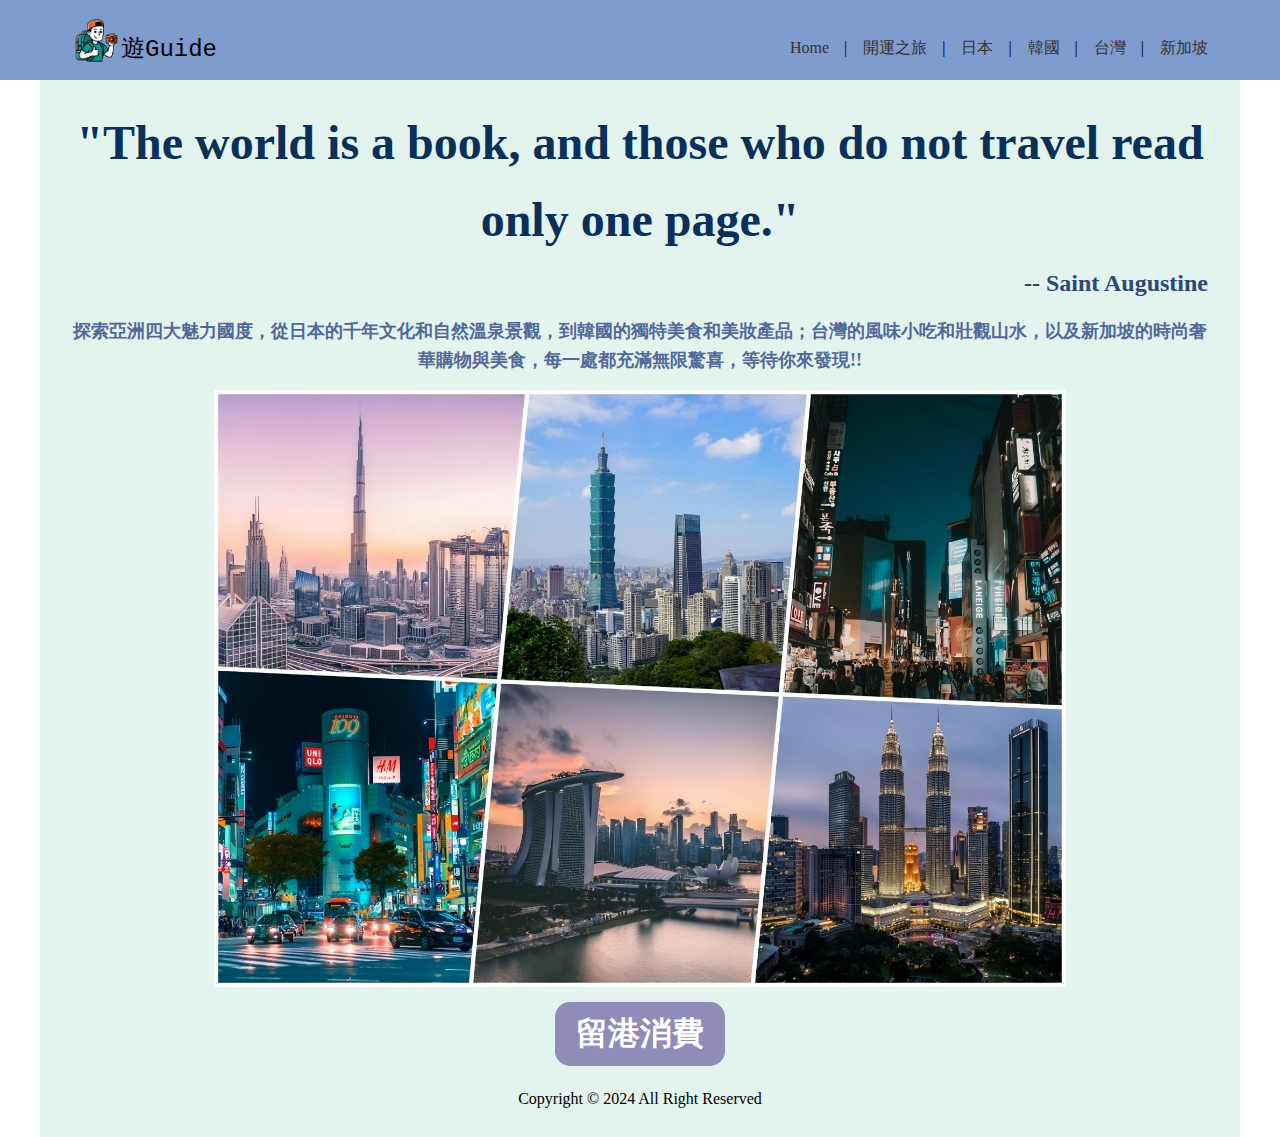
<file: index.html>
<!DOCTYPE html>
<html lang="en">
<head>
    <meta charset="UTF-8">
    <meta name="viewport" content="width=device-width, initial-scale=1.0">
    <link rel="stylesheet" href="homepage.css" class="css">
    <link rel="stylesheet" href="https://cdnjs.cloudflare.com/ajax/libs/font-awesome/6.6.0/css/all.min.css" integrity="sha512-Kc323vGBEqzTmouAECnVceyQqyqdsSiqLQISBL29aUW4U/M7pSPA/gEUZQqv1cwx4OnYxTxve5UMg5GT6L4JJg==" crossorigin="anonymous" referrerpolicy="no-referrer" />
    
    <link rel="apple-touch-icon" sizes="180x180" href="images/apple-touch-icon.png">
    <link rel="icon" type="image/png" sizes="32x32" href="images/favicon-32x32.png">
    <link rel="icon" type="image/png" sizes="16x16" href="images/favicon-16x16.png">
    <!-- Google tag (gtag.js) -->
    <script async src="https://www.googletagmanager.com/gtag/js?id=G-CJ7RCXZEZV"></script>
    <script>
    window.dataLayer = window.dataLayer || [];
    function gtag(){dataLayer.push(arguments);}
    gtag('js', new Date());

    gtag('config', 'G-CJ7RCXZEZV');
    </script>

    <!-- Google Tag -->
    <meta name="description" content="亞洲四大魅力國度等你探索。從日本千年文化、自然溫泉到韓國美食、美妝；再到台灣壯觀山水、風味小吃，以及新加坡時尚奢華購物、美食，每處皆驚喜！跟遊Guide一起展開你絕不能錯過的精彩之旅。">
    <meta name="keywords" content="日本自由行, 韓國自由行, 台灣旅遊攻略, 新加坡自由行, 東京旅遊, 首爾自由行, 台北美食, 新加坡購物, 日本美食推薦, 韓國必吃美食, 台灣夜市小吃, 新加坡必去景點, 日本櫻花季, 韓國文化體驗, 台灣自然景觀, 新加坡美食指南 ,亞洲自由行推薦">
    <meta name="author" content="John Chow">
    <meta name="google-site-verification" content="haBcr3fwsNZQ8nSSgnULyk2YVrn63bI3YoXEC8sQoBI" />
    <meta name=”robots″ content=”index, follow”>
    <title>探索亞洲四大魅力國度：日本、韓國、台灣與新加坡的獨特旅遊體驗 | 遊Guide</title>
</head>
<body>
    <nav class="navbar">
        <div class="container navbar-flex">
            <div class="logo-brand">
            <img src="images/logo_01.png" alt="logo" class="logo " />
            <h2 class="brand-name">遊Guide</h2>
            </div>
            <!-- desktop menu -->
             <div class="main-menu">
                <ul class="main-menu-list">
                    <li class="ex-last"><a href="#"><i class="fa-solid fa-house"></i> Home</a></li>
                    <li class="ex-last"><a href="lucky.html">開運之旅</a></li>
                    <li class="ex-last"><a href="japan.html">日本</a></li>
                    <li class="ex-last"><a href="korea.html">韓國</a></li>
                    <li class="ex-last"><a href="taiwan.html">台灣</a></li>
                    <li><a href="singapore.html">新加坡</a></li>
                </ul>
             </div>
                    <!-- mobile menu -->
            <div class="mobile-menu">
            <div class="mobile-menu-toggle">
                <i class="fas fa-bars fa-2x"></i>
            </div>
            <div class="mobile-menu-items">
                <ul class="mobile-menu-list">
                    <li><a href="#">Home</a></li>
                    <li><a href="lucky.html">開運之旅</a></li>
                    <li><a href="japan.html">日本</a></li>
                    <li><a href="korea.html">韓國</a></li>
                    <li><a href="taiwan.html">台灣</a></li>
                    <li><a href="singapore.html">新加坡</a></li>
                </ul>
            </div>
        </div>
        </div>
        <!-- Tag Line -->
         <div class="hero">
         <header class="header">
            <h1 class="quote">"The world is a book, 
                and those who do not travel read only one page." </h1>
            <h3 class="author"> -- Saint Augustine</h3>
         </header>
         <!-- Introduction -->
          <div>
         <p class="f-intro">探索亞洲四大魅力國度，從日本的千年文化和自然溫泉景觀，到韓國的獨特美食和美妝產品；台灣的風味小吃和壯觀山水，以及新加坡的時尚奢華購物與美食，每一處都充滿無限驚喜，等待你來發現!!</p>
        <img src="images/collage_4.jpeg" alt="Japan,Korea,Taiwan,Singapore" class="four-countries">
        </div>
        <div class="btn-end"><button id="clear">留港消費</button></div>
        
        <button onclick="topFunction()" id="myUpBtn" title="Go to top"><i class="fa-solid fa-chevron-up"></i></button>

        
        
        <footer class="footer">
        <p class="copyright">
            copyright &copy; 2024 all right reserved <br><br>
        </p>
    </footer>
</div>
    </nav>
<script src="homepage.js"></script>
</body>
</html>
</file>
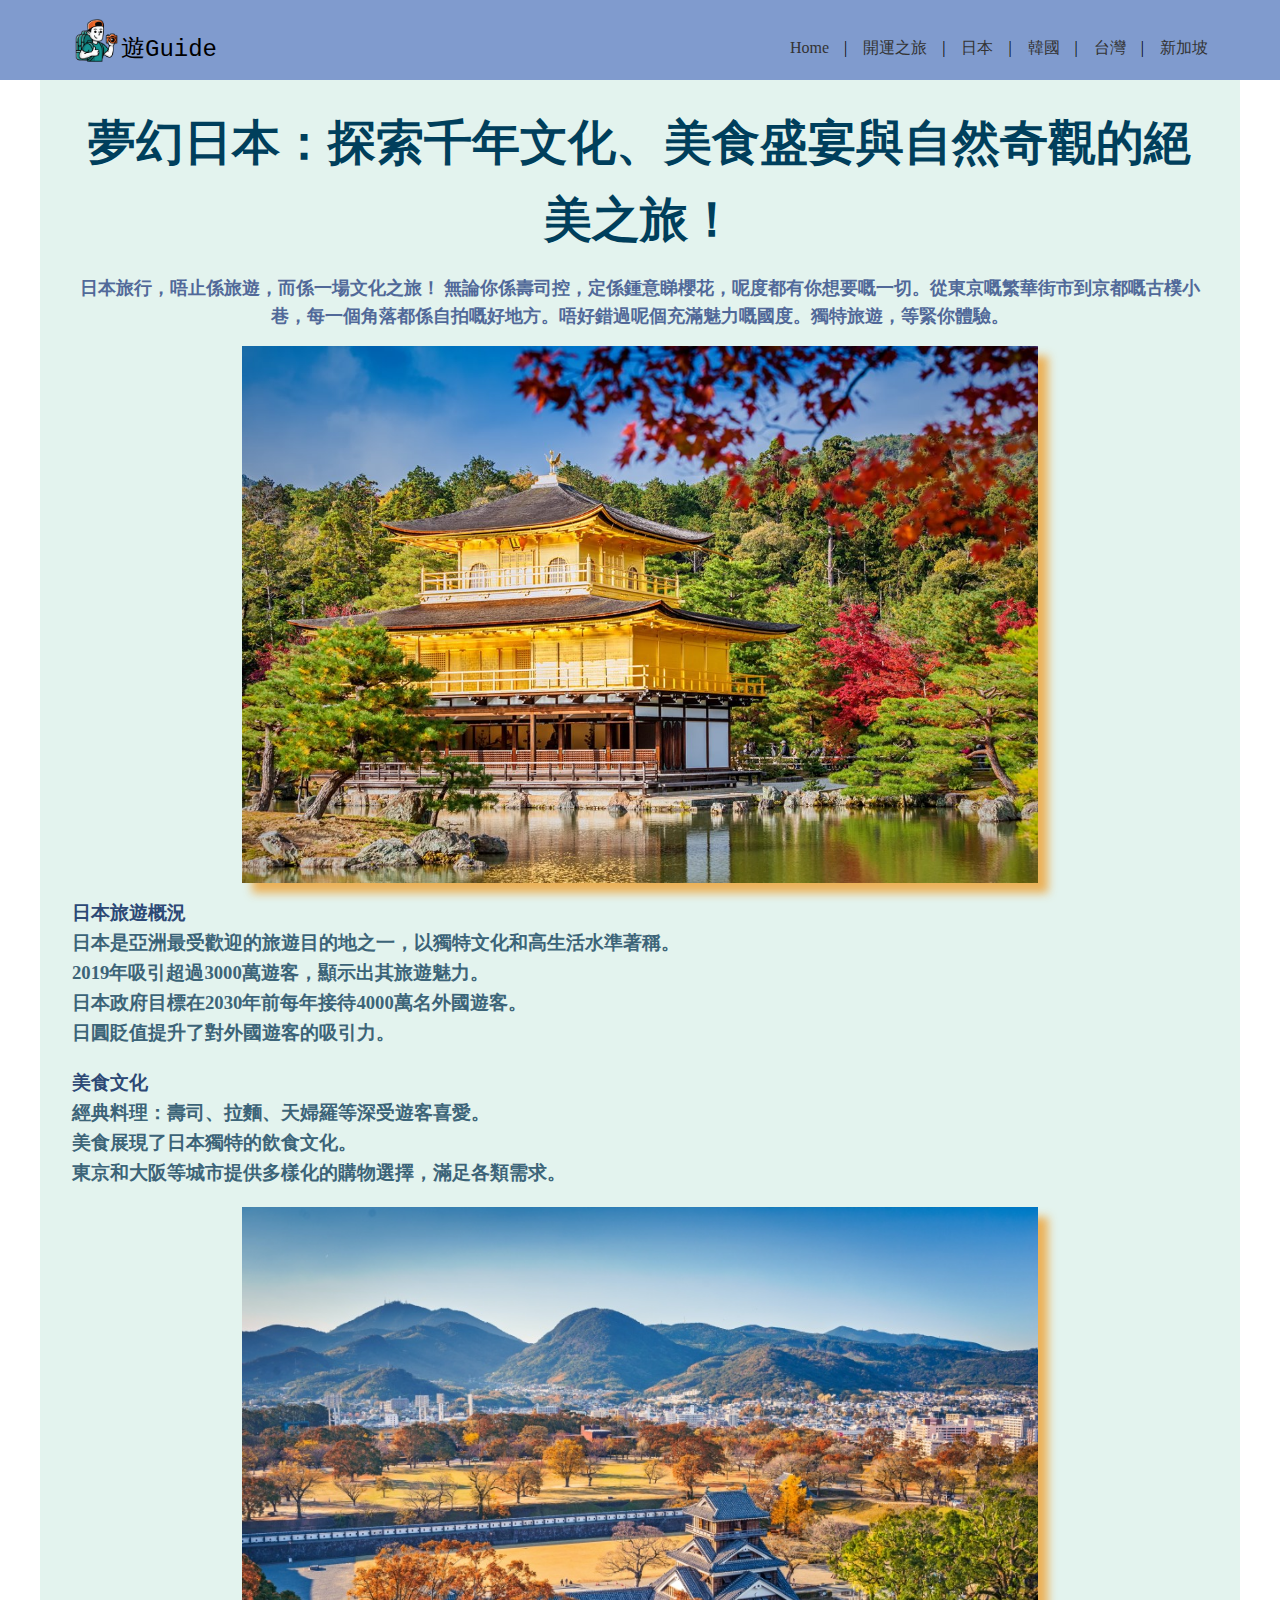
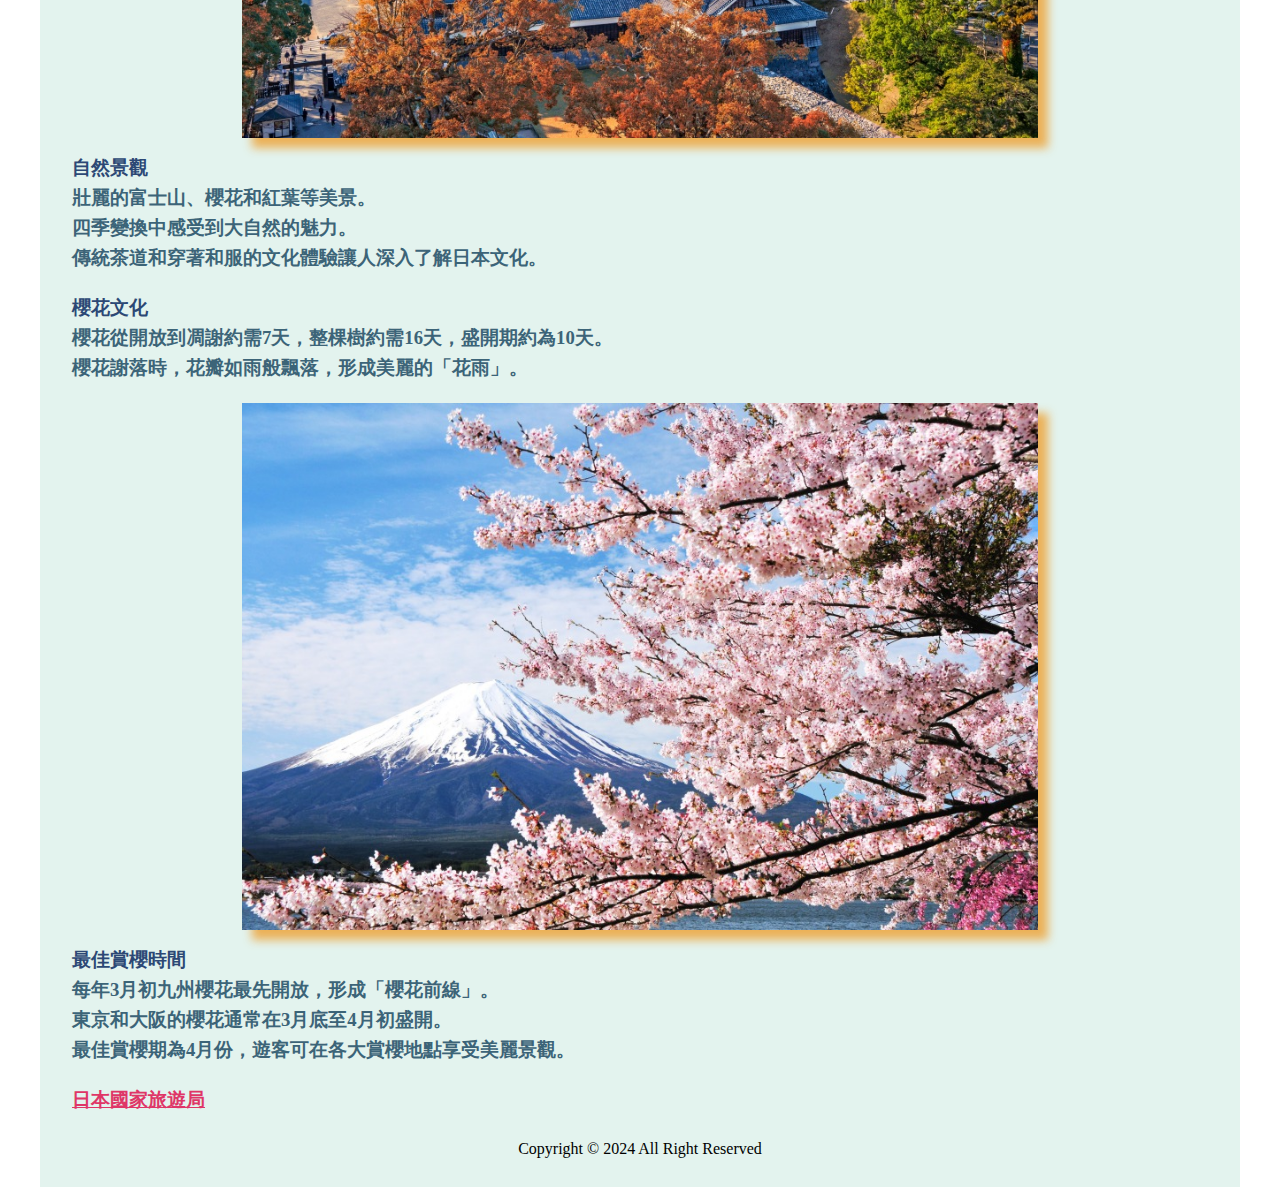
<file: japan.html>
<!DOCTYPE html>
<html lang="en">
<head>
    <meta charset="UTF-8">
    <meta name="viewport" content="width=device-width, initial-scale=1.0">
    <link rel="stylesheet" href="homepage.css" class="css">
    <link rel="stylesheet" href="https://cdnjs.cloudflare.com/ajax/libs/font-awesome/6.6.0/css/all.min.css" integrity="sha512-Kc323vGBEqzTmouAECnVceyQqyqdsSiqLQISBL29aUW4U/M7pSPA/gEUZQqv1cwx4OnYxTxve5UMg5GT6L4JJg==" crossorigin="anonymous" referrerpolicy="no-referrer" />
    
    <link rel="apple-touch-icon" sizes="180x180" href="images/apple-touch-icon.png">
    <link rel="icon" type="image/png" sizes="32x32" href="images/favicon-32x32.png">
    <link rel="icon" type="image/png" sizes="16x16" href="images/favicon-16x16.png">
        <!-- Google tag (gtag.js) -->
    <script async src="https://www.googletagmanager.com/gtag/js?id=G-CJ7RCXZEZV"></script>
    <script>
    window.dataLayer = window.dataLayer || [];
    function gtag(){dataLayer.push(arguments);}
    gtag('js', new Date());

    gtag('config', 'G-CJ7RCXZEZV');
    </script>

    <!-- Google Tag -->
    <meta name="description" content="探索日本，這個充滿魅力的國度，以其千年文化、美食盛宴和壯麗自然吸引著全球遊客。從壽司到櫻花，每一個角落都展現出獨特的風情，等待你來深入體驗。| 遊Guide">
    <meta name="keywords" content="日本自由行, 日本旅遊攻略, 東京自由行, 大阪旅遊, 櫻花季節, 日本美食, 日本交通, 日本旅遊預算, 日本文化體驗, 日本購物熱點, 日本自由行必備App, 日本旅遊旺季, 日本旅遊淡季, 北海道自由行, 京都旅遊, 九州旅遊, 沖繩自由行, 日本熱門景點, 日本住宿推薦, 日本旅遊簽證">
    <meta name="author" content="John Chow">
    <title>日本：體驗日式風情 | 遊Guide</title>
</head>
<body>
    <nav class="navbar">
        <div class="container navbar-flex">
            <div class="logo-brand">
            <img src="images/logo_01.png" alt="logo" class="logo " />
            <h2 class="brand-name">遊Guide</h2>
            </div>
            <!-- desktop menu -->
             <div class="main-menu">
                <ul class="main-menu-list">
                    <li class="ex-last"><a href="index.html"><i class="fa-solid fa-house"></i> Home</a></li>
                    <li class="ex-last"><a href="lucky.html">開運之旅</a></li>
                    <li class="ex-last"><a href="#">日本</a></li>
                    <li class="ex-last"><a href="korea.html">韓國</a></li>
                    <li class="ex-last"><a href="taiwan.html">台灣</a></li>
                    <li><a href="singapore.html">新加坡</a></li>
                </ul>
             </div>
                    <!-- mobile menu -->
            <div class="mobile-menu">
            <div class="mobile-menu-toggle">
                <i class="fas fa-bars fa-2x"></i>
            </div>
            <div class="mobile-menu-items">
                <ul class="mobile-menu-list">
                    <li><a href="index.html">Home</a></li>
                    <li><a href="lucky.html">開運之旅</a></li>
                    <li><a href="#">日本</a></li>
                    <li><a href="korea.html">韓國</a></li>
                    <li><a href="taiwan.html">台灣</a></li>
                    <li><a href="singapore.html">新加坡</a></li>
                </ul>
            </div>
        </div>
        </div>
        <!-- Tag Line -->
         <div class="hero">
         <header class="header">
            <h1 class="good-start">夢幻日本：探索千年文化、美食盛宴與自然奇觀的絕美之旅！</h1>
         </header>
         <!-- Introduction -->
          <div>
         <p class="f-intro">日本旅行，唔止係旅遊，而係一場文化之旅！ 無論你係壽司控，定係鍾意睇櫻花，呢度都有你想要嘅一切。從東京嘅繁華街市到京都嘅古樸小巷，每一個角落都係自拍嘅好地方。唔好錯過呢個充滿魅力嘅國度。獨特旅遊，等緊你體驗。</p>
        </div>
        <div class="contain"><img src="images/jp3.jpg" alt="Japan Temple class=japan" class="img-style"></div>
        
        <!-- Content -->
         <div class="content-style1">
            
                <h3 class="content-title">日本旅遊概況
                    <ul class="content-blk1">
                        <li>日本是亞洲最受歡迎的旅遊目的地之一，以獨特文化和高生活水準著稱。</li>
                        <li>2019年吸引超過3000萬遊客，顯示出其旅遊魅力。</li>
                        <li>日本政府目標在2030年前每年接待4000萬名外國遊客。</li>
                        <li>日圓貶值提升了對外國遊客的吸引力。</li>
                    </ul>
                </h3>
                <h3 class="content-title">美食文化
                    <ul class="content-blk2">
                        <li>經典料理：壽司、拉麵、天婦羅等深受遊客喜愛。</li>
                        <li>美食展現了日本獨特的飲食文化。</li>
                        <li>東京和大阪等城市提供多樣化的購物選擇，滿足各類需求。</li>
                    </ul>
                    <div class="contain"><img src="images/jp2.jpg" alt="Mount FUJI" class="img-style"></div>
                </h3>
        </div>
                <div class="content-style1">
                        <h3 class="content-title">自然景觀
                            <ul class="content-blk1">
                                <li>壯麗的富士山、櫻花和紅葉等美景。</li>
                                <li>四季變換中感受到大自然的魅力。</li>
                                <li>傳統茶道和穿著和服的文化體驗讓人深入了解日本文化。</li>
                            </ul>
                        </h3>
                        <h3 class="content-title">櫻花文化
                            <ul class="content-blk2">
                                <li>櫻花從開放到凋謝約需7天，整棵樹約需16天，盛開期約為10天。</li>
                                <li>櫻花謝落時，花瓣如雨般飄落，形成美麗的「花雨」。</li>
                            </ul>
                            <div class="contain"><img src="images/jp1.jpg" alt="Mount FUJI" class="img-style"></div>
                        </h3>
                </div>
                <div class="content-style1">
                    <h3 class="content-title">最佳賞櫻時間
                        <ul class="content-blk1">
                            <li>每年3月初九州櫻花最先開放，形成「櫻花前線」。</li>
                            <li>東京和大阪的櫻花通常在3月底至4月初盛開。</li>
                            <li>最佳賞櫻期為4月份，遊客可在各大賞櫻地點享受美麗景觀。</li>
                        </ul>
                    </h3>
                    <div class="btn-end"><a href="https://www.japan.travel/hk/hk/" target="_blank" id="tourist-b">日本國家旅遊局</a></div>
                </div>

                <button onclick="topFunction()" id="myUpBtn" title="Go to top"><i class="fa-solid fa-chevron-up"></i></button>

               <footer class="footer-content">
                <p class="copyright">
                    copyright &copy; 2024 all right reserved<br><br>
                </p>
            </footer>
            </div>
        
        








        
    </nav>
<script src="homepage.js"></script>
</body>
</html>
</file>
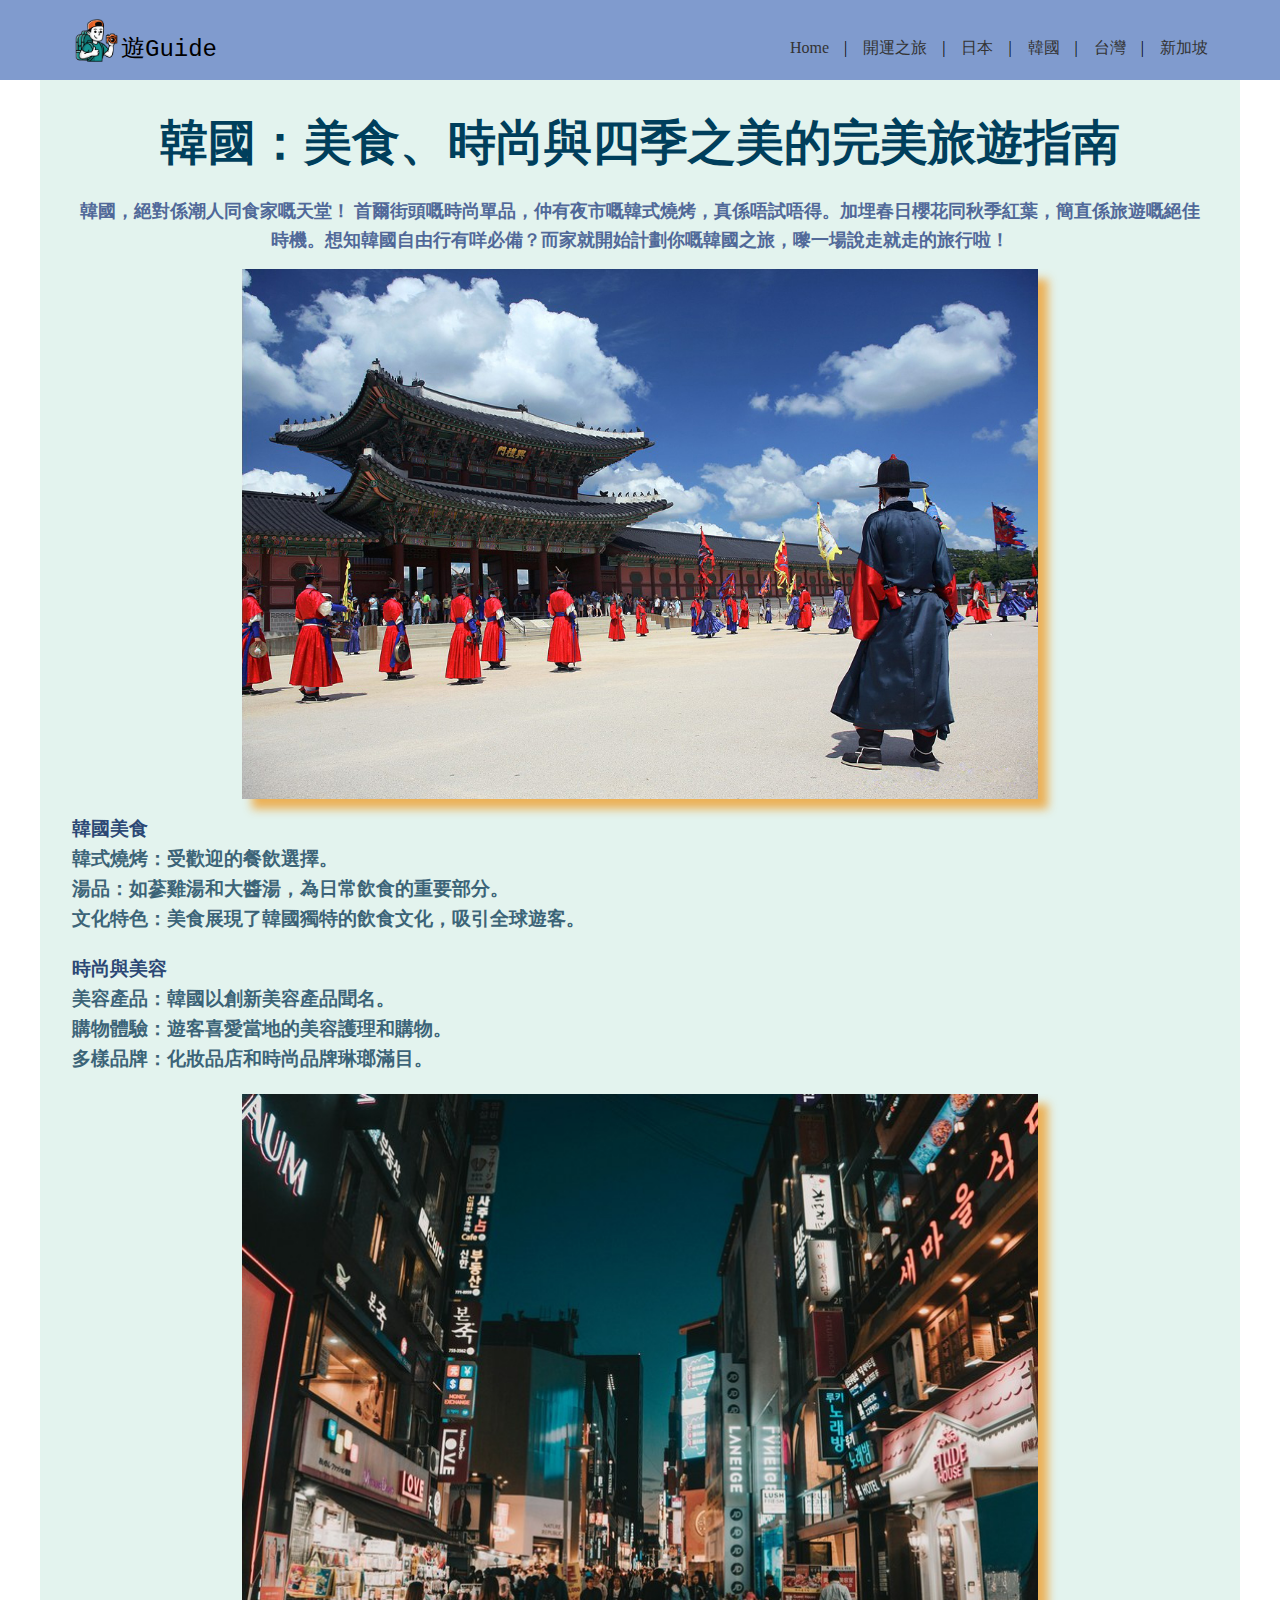
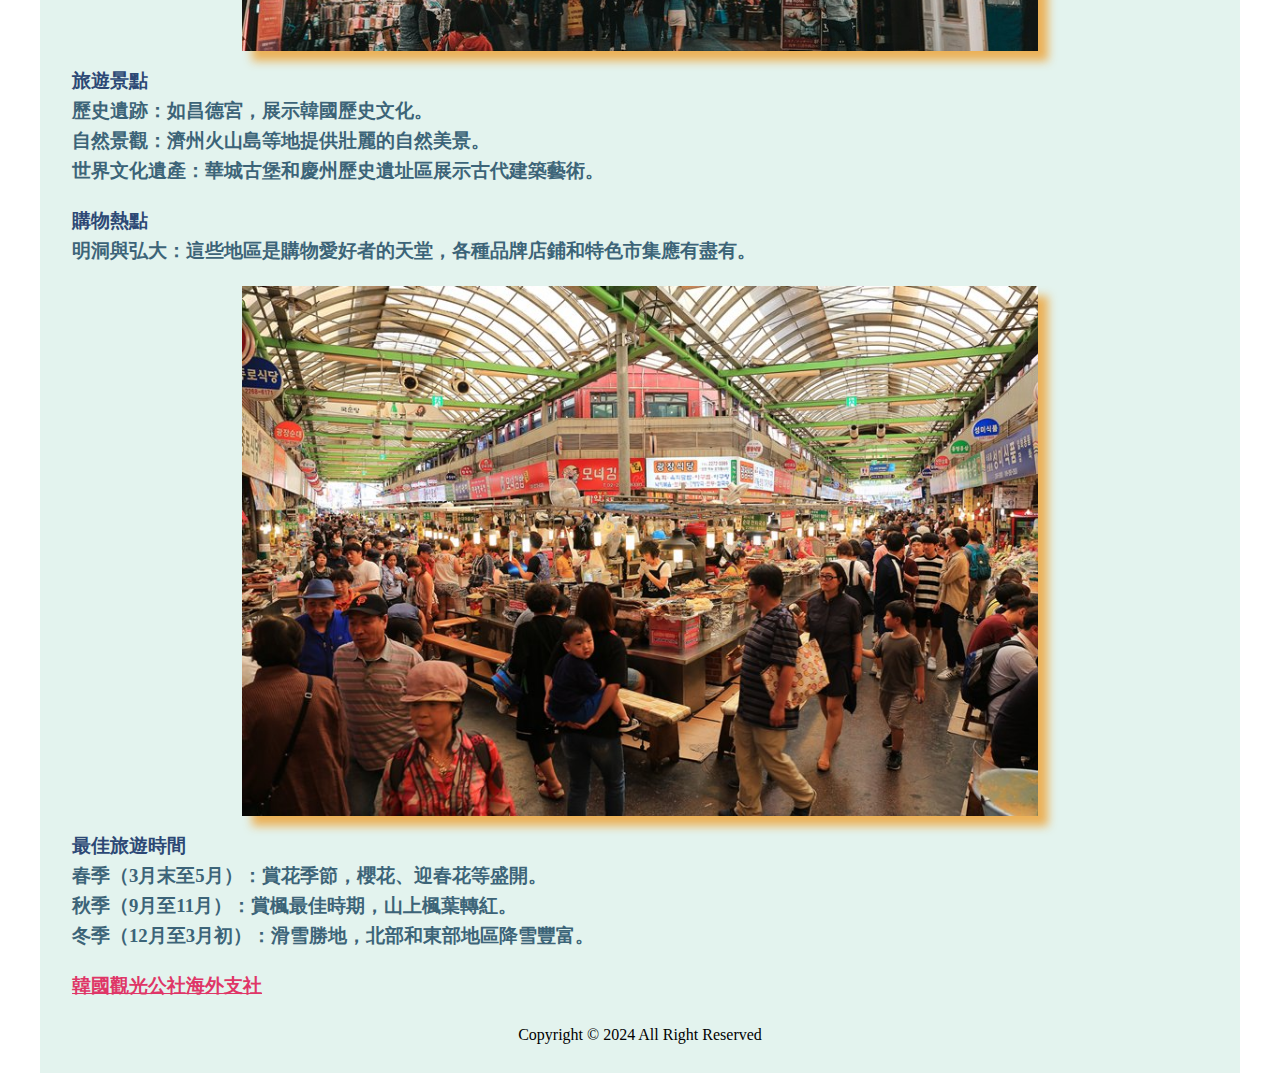
<file: korea.html>
<!DOCTYPE html>
<html lang="en">
<head>
    <meta charset="UTF-8">
    <meta name="viewport" content="width=device-width, initial-scale=1.0">
    <link rel="stylesheet" href="homepage.css" class="css">
    <link rel="stylesheet" href="https://cdnjs.cloudflare.com/ajax/libs/font-awesome/6.6.0/css/all.min.css" integrity="sha512-Kc323vGBEqzTmouAECnVceyQqyqdsSiqLQISBL29aUW4U/M7pSPA/gEUZQqv1cwx4OnYxTxve5UMg5GT6L4JJg==" crossorigin="anonymous" referrerpolicy="no-referrer" />
    
    <link rel="apple-touch-icon" sizes="180x180" href="images/apple-touch-icon.png">
    <link rel="icon" type="image/png" sizes="32x32" href="images/favicon-32x32.png">
    <link rel="icon" type="image/png" sizes="16x16" href="images/favicon-16x16.png">
        <!-- Google tag (gtag.js) -->
    <script async src="https://www.googletagmanager.com/gtag/js?id=G-CJ7RCXZEZV"></script>
    <script>
    window.dataLayer = window.dataLayer || [];
    function gtag(){dataLayer.push(arguments);}
    gtag('js', new Date());

    gtag('config', 'G-CJ7RCXZEZV');
    </script>


    <!-- Google Tag -->
    <meta name="description" content="韓國的美食、時尚與自然美景，從燒烤到古跡，四季皆有驚喜！春天的櫻花和秋天的楓葉等你來賞。立即了解韓國自由行必知資訊。| 遊Guide">
    <meta name="keywords" content="韓國自由行, 首爾旅遊攻略, 明洞購物, 弘大美食, 首爾景點推薦, 南怡島一日遊, 首爾住宿推薦, 韓服體驗, 首爾夜市, 韓國市集, 首爾必吃美食, 韓國旅遊預算">
    <meta name="author" content="John Chow">
    <title>韓國：潮流與美食天堂 | 遊Guide</title>
</head>
<body>
    <nav class="navbar">
        <div class="container navbar-flex">
            <div class="logo-brand">
            <img src="images/logo_01.png" alt="logo" class="logo " />
            <h2 class="brand-name">遊Guide</h2>
            </div>
            <!-- desktop menu -->
             <div class="main-menu">
                <ul class="main-menu-list">
                    <li class="ex-last"><a href="index.html"><i class="fa-solid fa-house"></i> Home</a></li>
                    <li class="ex-last"><a href="lucky.html">開運之旅</a></li>
                    <li class="ex-last"><a href="japan.html">日本</a></li>
                    <li class="ex-last"><a href="#">韓國</a></li>
                    <li class="ex-last"><a href="taiwan.html">台灣</a></li>
                    <li><a href="singapore.html">新加坡</a></li>
                </ul>
             </div>
                    <!-- mobile menu -->
            <div class="mobile-menu">
            <div class="mobile-menu-toggle">
                <i class="fas fa-bars fa-2x"></i>
            </div>
            <div class="mobile-menu-items">
                <ul class="mobile-menu-list">
                    <li><a href="index.html">Home</a></li>
                    <li><a href="lucky.html">開運之旅</a></li>
                    <li><a href="japan.html">日本</a></li>
                    <li><a href="#">韓國</a></li>
                    <li><a href="taiwan.html">台灣</a></li>
                    <li><a href="singapore.html">新加坡</a></li>
                </ul>
            </div>
        </div>
        </div>
        <!-- Tag Line -->
         <div class="hero">
         <header class="header">
            <h1 class="good-start">韓國：美食、時尚與四季之美的完美旅遊指南</h1>
         </header>
         <!-- Introduction -->
          <div>
         <p class="f-intro">韓國，絕對係潮人同食家嘅天堂！ 首爾街頭嘅時尚單品，仲有夜市嘅韓式燒烤，真係唔試唔得。加埋春日櫻花同秋季紅葉，簡直係旅遊嘅絕佳時機。想知韓國自由行有咩必備？而家就開始計劃你嘅韓國之旅，嚟一場說走就走的旅行啦！
        </p>
        </div>
        <div class="contain"><img src="images/kor5.jpg" alt="Gyeongbokgung Palace" class="img-style"></div>
        
        <!-- Content -->
         <div class="content-style1">
            
                <h3 class="content-title">韓國美食
                    <ul class="content-blk1">
                        <li>韓式燒烤：受歡迎的餐飲選擇。</li>
                        <li>湯品：如蔘雞湯和大醬湯，為日常飲食的重要部分。</li>
                        <li>文化特色：美食展現了韓國獨特的飲食文化，吸引全球遊客。</li>
                    </ul>
                </h3>
                <h3 class="content-title">時尚與美容
                    <ul class="content-blk2">
                        <li>美容產品：韓國以創新美容產品聞名。</li>
                        <li>購物體驗：遊客喜愛當地的美容護理和購物。</li>
                        <li>多樣品牌：化妝品店和時尚品牌琳瑯滿目。</li>
                    </ul>
                    <div class="contain"><img src="images/kor2.jpg" alt="Myeongdong" class="img-style"></div>
                </h3>
        </div>
                <div class="content-style1">
                        <h3 class="content-title">旅遊景點
                            <ul class="content-blk1">
                                <li>歷史遺跡：如昌德宮，展示韓國歷史文化。</li>
                                <li>自然景觀：濟州火山島等地提供壯麗的自然美景。</li>
                                <li>世界文化遺產：華城古堡和慶州歷史遺址區展示古代建築藝術。</li>
                            </ul>
                        </h3>
                        <h3 class="content-title">購物熱點
                            <ul class="content-blk2">
                                <li>明洞與弘大：這些地區是購物愛好者的天堂，各種品牌店鋪和特色市集應有盡有。</li>
                            </ul>
                            <div class="contain"><img src="images/kor6.jpg" alt="Gwangjang Market" class="img-style"></div>
                        </h3>
                </div>
                <div class="content-style1">
                    <h3 class="content-title">最佳旅遊時間
                        <ul class="content-blk1">
                            <li>春季（3月末至5月）：賞花季節，櫻花、迎春花等盛開。</li>
                            <li>秋季（9月至11月）：賞楓最佳時期，山上楓葉轉紅。</li>
                            <li>冬季（12月至3月初）：滑雪勝地，北部和東部地區降雪豐富。</li>
                        </ul>
                    </h3>
                    <div class="btn-end"><a href="https://big5chinese.visitkorea.or.kr/svc/main/index.do" target="_blank" id="tourist-b">韓國觀光公社海外支社</a></div>
                    </div>
                    
                    <button onclick="topFunction()" id="myUpBtn" title="Go to top"><i class="fa-solid fa-chevron-up"></i></button>

               <footer class="footer-content">
                <p class="copyright">
                    copyright &copy; 2024 all right reserved<br><br>
                </p>
            </footer>
            </div>
        
        








        
    </nav>
<script src="homepage.js"></script>
</body>
</html>
</file>
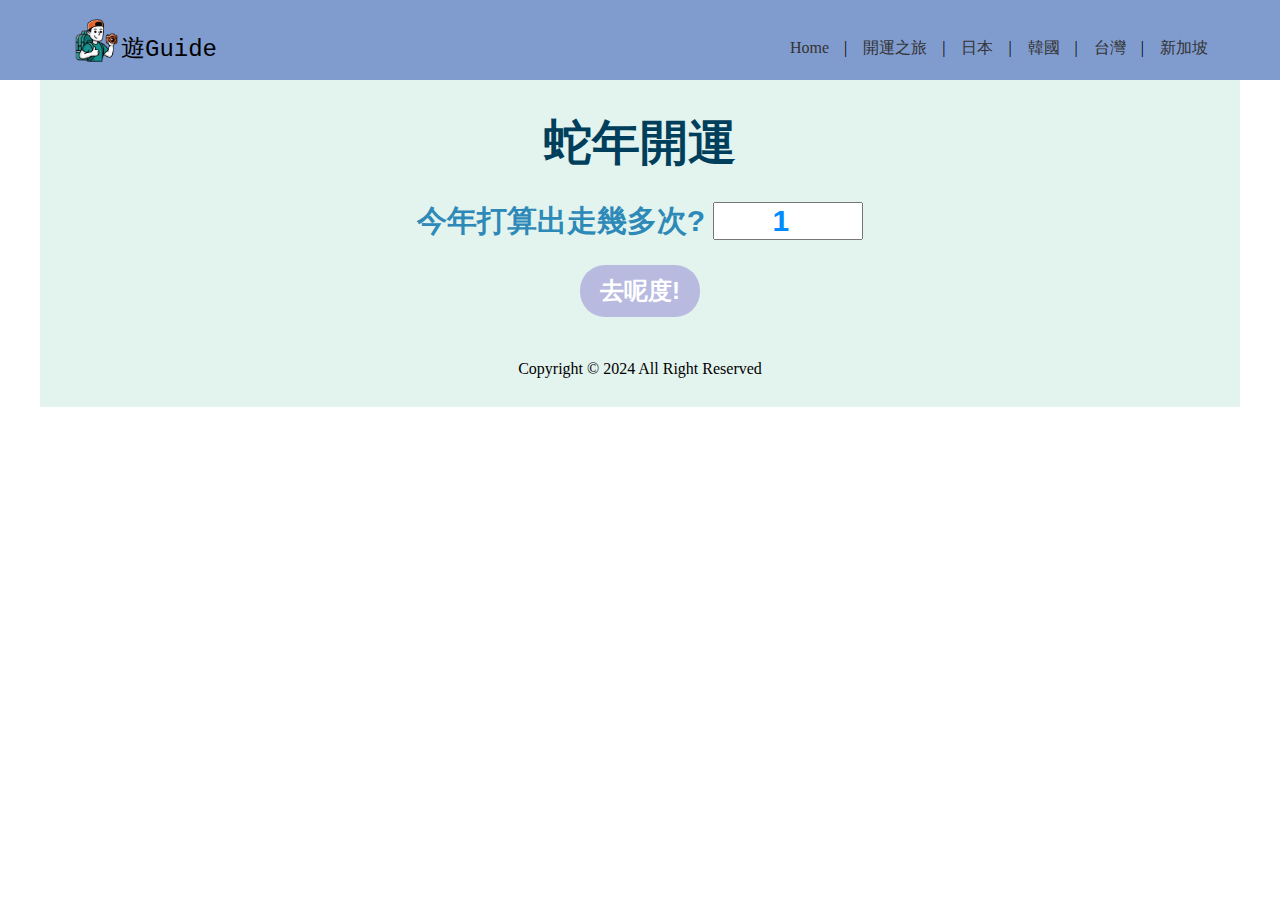
<file: lucky.html>
<!DOCTYPE html>
<html lang="en">
<head>
    <meta charset="UTF-8">
    <meta name="viewport" content="width=device-width, initial-scale=1.0">
    <link rel="stylesheet" href="homepage.css" class="css">
    <link rel="stylesheet" href="https://cdnjs.cloudflare.com/ajax/libs/font-awesome/6.6.0/css/all.min.css" integrity="sha512-Kc323vGBEqzTmouAECnVceyQqyqdsSiqLQISBL29aUW4U/M7pSPA/gEUZQqv1cwx4OnYxTxve5UMg5GT6L4JJg==" crossorigin="anonymous" referrerpolicy="no-referrer" />
    
    <link rel="apple-touch-icon" sizes="180x180" href="images/apple-touch-icon.png">
    <link rel="icon" type="image/png" sizes="32x32" href="images/favicon-32x32.png">
    <link rel="icon" type="image/png" sizes="16x16" href="images/favicon-16x16.png">
    <!-- Google tag (gtag.js) -->
    <script async src="https://www.googletagmanager.com/gtag/js?id=G-CJ7RCXZEZV"></script>
    <script>
    window.dataLayer = window.dataLayer || [];
    function gtag(){dataLayer.push(arguments);}
    gtag('js', new Date());

    gtag('config', 'G-CJ7RCXZEZV');
    </script>


    <!-- Google Tag -->
    <meta name="description" content="探索2025年蛇年為你帶來幸運的亞洲國家，好運連連！開啟你的幸運之旅，讓你的事業、財運和健康上大展宏圖。立即點擊了解！| 遊Guide">
    <meta name="keywords" content="2025蛇年運程, 蛇年運勢分析, 本命年運勢, 財運預測, 事業運勢, 感情運勢, 健康運勢, 犯太歲生肖, 開運方法, 幸運顏色, 幸運號碼, 桃花運勢, 生肖配對, 運勢提升技巧, 2025年生肖運程, 蛇年吉星">
    <meta name="author" content="John Chow">
    <title>2025 蛇年開運之旅 | 遊Guide</title>
</head>
<body>
    <nav class="navbar">
        <div class="container navbar-flex">
            <div class="logo-brand">
            <img src="images/logo_01.png" alt="logo" class="logo " />
            <h2 class="brand-name">遊Guide</h2>
            </div>
            <!-- desktop menu -->
             <div class="main-menu">
                <ul class="main-menu-list">
                    <li class="ex-last"><a href="index.html"><i class="fa-solid fa-house"></i> Home</a></li>
                    <li class="ex-last"><a href="#">開運之旅</a></li>
                    <li class="ex-last"><a href="japan.html">日本</a></li>
                    <li class="ex-last"><a href="korea.html">韓國</a></li>
                    <li class="ex-last"><a href="taiwan.html">台灣</a></li>
                    <li><a href="singapore.html">新加坡</a></li>
                </ul>
             </div>
                    <!-- mobile menu -->
            <div class="mobile-menu">
            <div class="mobile-menu-toggle">
                <i class="fas fa-bars fa-2x"></i>
            </div>
            <div class="mobile-menu-items">
                <ul class="mobile-menu-list">
                    <li><a href="index.html">Home</a></li>
                    <li><a href="#">開運之旅</a></li>
                    <li><a href="japan.html">日本</a></li>
                    <li><a href="korea.html">韓國</a></li>
                    <li><a href="taiwan.html">台灣</a></li>
                    <li><a href="singapore.html">新加坡</a></li>
                </ul>
            </div>
        </div>
        </div>
        <!-- Tag Line -->
         <div class="hero">
         <!-- <header class="header-luck">
            <h1 class="good-start">蛇年開運</h1>
         </header> -->
         <header class="header">
            <h1 class="good-start">蛇年開運</h1>
         </header>
         <div id="container-dice">

            <!-- <h1>盲抽你的幸運！</h1> -->
    
            <label >今年打算出走幾多次?</label>
    
            <input type="number" id="numOfDice" value="1" min="1" max="6">
    
            <button id="dice6" onclick="rollDice()">去呢度!</button>
    
            <div id="diceResult"></div>
            <div id="diceImages"></div>
    
    
    
        </div>
        

               <button onclick="topFunction()" id="myUpBtn" title="Go to top"><i class="fa-solid fa-chevron-up"></i></button>
               
               <footer class="footer-content">
                <p class="copyright">
                    copyright &copy; 2024 all right reserved<br><br>
                </p>
            </footer>
            </div>
        
        








        
    </nav>
<script src="homepage.js"></script>
</body>
</html>
</file>
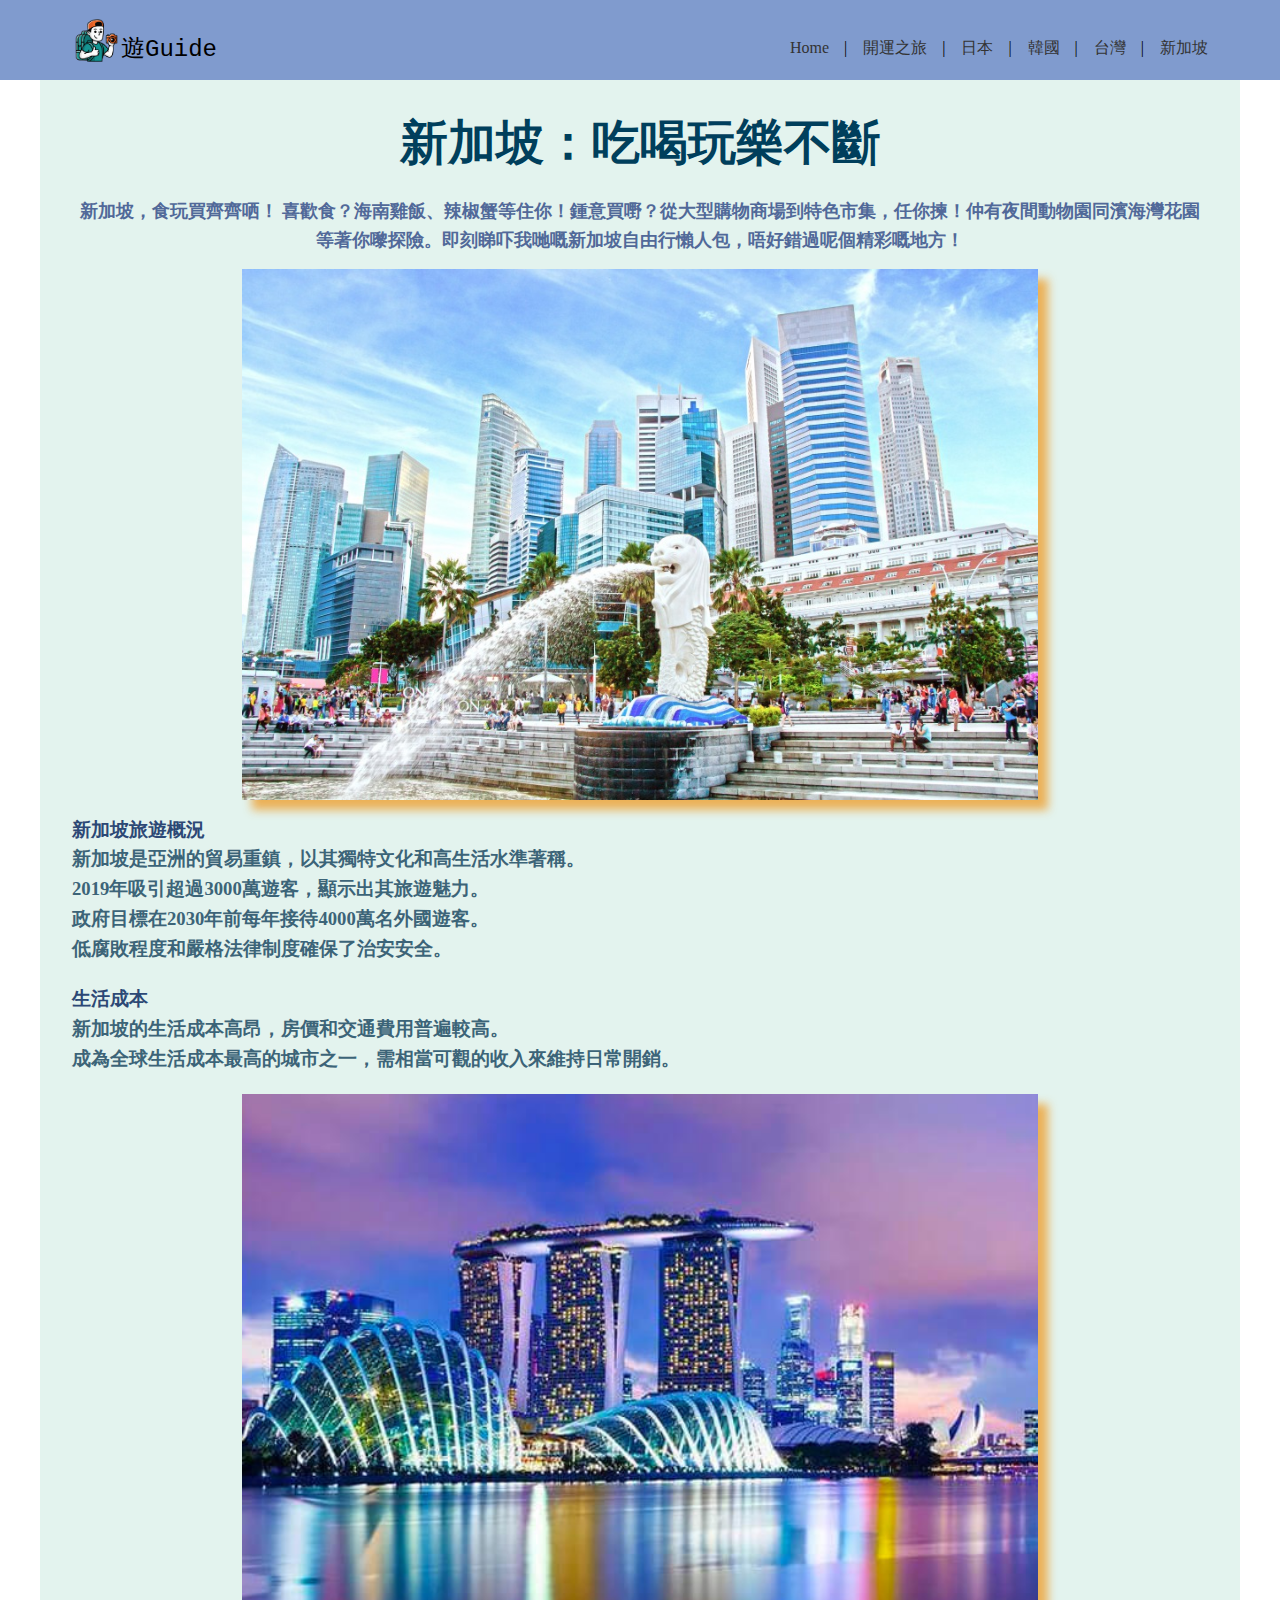
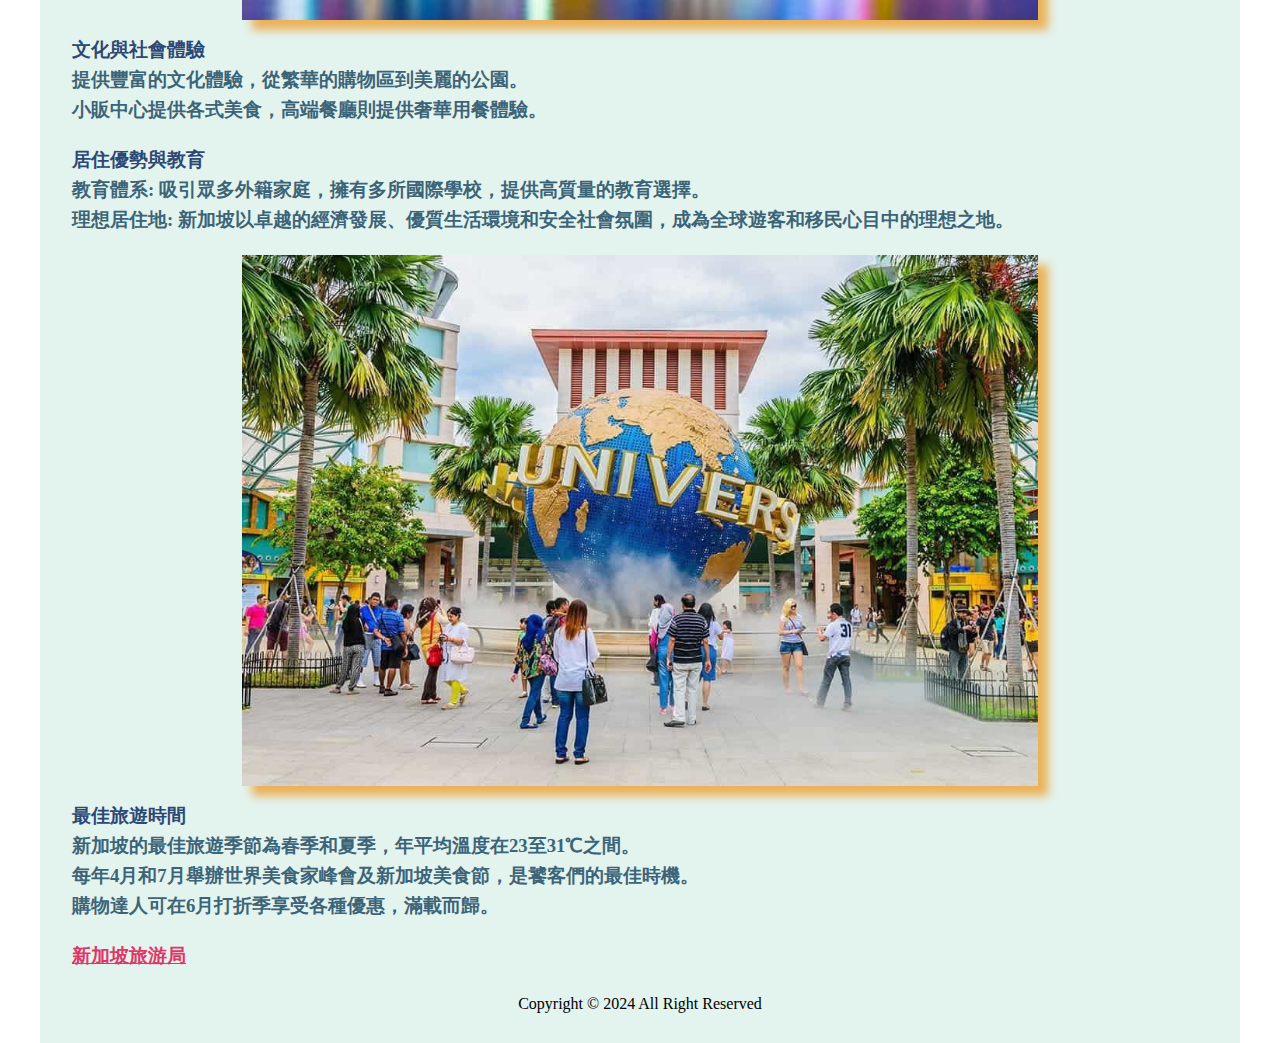
<file: singapore.html>
<!DOCTYPE html>
<html lang="en">
<head>
    <meta charset="UTF-8">
    <meta name="viewport" content="width=device-width, initial-scale=1.0">
    <link rel="stylesheet" href="homepage.css" class="css">
    <link rel="stylesheet" href="https://cdnjs.cloudflare.com/ajax/libs/font-awesome/6.6.0/css/all.min.css" integrity="sha512-Kc323vGBEqzTmouAECnVceyQqyqdsSiqLQISBL29aUW4U/M7pSPA/gEUZQqv1cwx4OnYxTxve5UMg5GT6L4JJg==" crossorigin="anonymous" referrerpolicy="no-referrer" />
    
    <link rel="apple-touch-icon" sizes="180x180" href="images/apple-touch-icon.png">
    <link rel="icon" type="image/png" sizes="32x32" href="images/favicon-32x32.png">
    <link rel="icon" type="image/png" sizes="16x16" href="images/favicon-16x16.png">

        <!-- Google tag (gtag.js) -->
    <script async src="https://www.googletagmanager.com/gtag/js?id=G-CJ7RCXZEZV"></script>
    <script>
    window.dataLayer = window.dataLayer || [];
    function gtag(){dataLayer.push(arguments);}
    gtag('js', new Date());

    gtag('config', 'G-CJ7RCXZEZV');
    </script>

    <!-- Google Tag -->
    <meta name="description" content="新加坡：多元文化、美食匯集，購物樂趣無窮！立即打造屬於你的新加坡奇妙之旅，感受高品質生活的魅力 | 遊Guide">
    <meta name="keywords" content="新加坡自由行, 新加坡旅遊攻略, 新加坡美食, 聖淘沙旅遊, 魚尾獅公園, 新加坡環球影城, 新加坡住宿推薦, 新加坡文化體驗, 新加坡必去景點">
    <meta name="author" content="John Chow">
    <title>新加坡：吃喝玩樂不斷 | 遊Guide</title>
</head>
<body>
    <nav class="navbar">
        <div class="container navbar-flex">
            <div class="logo-brand">
            <img src="images/logo_01.png" alt="logo" class="logo " />
            <h2 class="brand-name">遊Guide</h2>
            </div>
            <!-- desktop menu -->
             <div class="main-menu">
                <ul class="main-menu-list">
                    <li class="ex-last"><a href="index.html"><i class="fa-solid fa-house"></i> Home</a></li>
                    <li class="ex-last"><a href="lucky.html">開運之旅</a></li>
                    <li class="ex-last"><a href="japan.html">日本</a></li>
                    <li class="ex-last"><a href="korea.html">韓國</a></li>
                    <li class="ex-last"><a href="taiwan.html">台灣</a></li>
                    <li><a href="#">新加坡</a></li>
                </ul>
             </div>
                    <!-- mobile menu -->
            <div class="mobile-menu">
            <div class="mobile-menu-toggle">
                <i class="fas fa-bars fa-2x"></i>
            </div>
            <div class="mobile-menu-items">
                <ul class="mobile-menu-list">
                    <li><a href="index.html">Home</a></li>
                    <li><a href="lucky.html">開運之旅</a></li>
                    <li><a href="japan.html">日本</a></li>
                    <li><a href="korea.html">韓國</a></li>
                    <li><a href="taiwan.html">台灣</a></li>
                    <li><a href="#">新加坡</a></li>
                </ul>
            </div>
        </div>
        </div>
        <!-- Tag Line -->
         <div class="hero">
         <header class="header">
            <h1 class="good-start">新加坡：吃喝玩樂不斷</h1>
         </header>
         <!-- Introduction -->
          <div>
         <p class="f-intro">新加坡，食玩買齊齊哂！ 喜歡食？海南雞飯、辣椒蟹等住你！鍾意買嘢？從大型購物商場到特色市集，任你揀！仲有夜間動物園同濱海灣花園等著你嚟探險。即刻睇吓我哋嘅新加坡自由行懶人包，唔好錯過呢個精彩嘅地方！
        </p>
        </div>
        <div class="contain"><img src="images/sing1.jpg" alt="Korea Temple" class="img-style"></div>
        
        <!-- Content -->
         <div class="content-style1">
            
                <h3 class="content-title">新加坡旅遊概況
                    <ul class="content-blk1">
                        <li>新加坡是亞洲的貿易重鎮，以其獨特文化和高生活水準著稱。</li>
                        <li>2019年吸引超過3000萬遊客，顯示出其旅遊魅力。</li>
                        <li>政府目標在2030年前每年接待4000萬名外國遊客。</li>
                        <li>低腐敗程度和嚴格法律制度確保了治安安全。</li>
                    </ul>
                </h3>
                <h3 class="content-title">生活成本
                    <ul class="content-blk2">
                        <li>新加坡的生活成本高昂，房價和交通費用普遍較高。</li>
                        <li>成為全球生活成本最高的城市之一，需相當可觀的收入來維持日常開銷。</li>
                    </ul>
                    <div class="contain"><img src="images/sing2.jpg" alt="Mount FUJI" class="img-style"></div>
                </h3>
        </div>
                <div class="content-style1">
                        <h3 class="content-title">文化與社會體驗
                            <ul class="content-blk1">
                                <li>提供豐富的文化體驗，從繁華的購物區到美麗的公園。</li>
                                <li>小販中心提供各式美食，高端餐廳則提供奢華用餐體驗。</li>
                            </ul>
                        </h3>
                        <h3 class="content-title">居住優勢與教育
                            <ul class="content-blk2">
                                <li>教育體系: 吸引眾多外籍家庭，擁有多所國際學校，提供高質量的教育選擇。</li>
                                <li>理想居住地: 新加坡以卓越的經濟發展、優質生活環境和安全社會氛圍，成為全球遊客和移民心目中的理想之地。</li>
                            </ul>
                            <div class="contain"><img src="images/sing4.jpg" alt="Mount FUJI" class="img-style"></div>
                        </h3>
                </div>
                <div class="content-style1">
                    <h3 class="content-title">最佳旅遊時間
                        <ul class="content-blk1">
                            <li>新加坡的最佳旅遊季節為春季和夏季，年平均溫度在23至31℃之間。</li>
                            <li>每年4月和7月舉辦世界美食家峰會及新加坡美食節，是饕客們的最佳時機。</li>
                            <li>購物達人可在6月打折季享受各種優惠，滿載而歸。</li>
                        </ul>
                    </h3>
                    <div class="btn-end"><a href="https://www.visitsingapore.com/" target="_blank" id="tourist-b">新加坡旅游局</a></div>
               </div>
               <button onclick="topFunction()" id="myUpBtn" title="Go to top"><i class="fa-solid fa-chevron-up"></i></button>

               <footer class="footer-content">
                <p class="copyright">
                    copyright &copy; 2024 all right reserved<br><br>
                </p>
            </footer>
            </div>
        
        








        
    </nav>
<script src="homepage.js"></script>
</body>
</html>
</file>
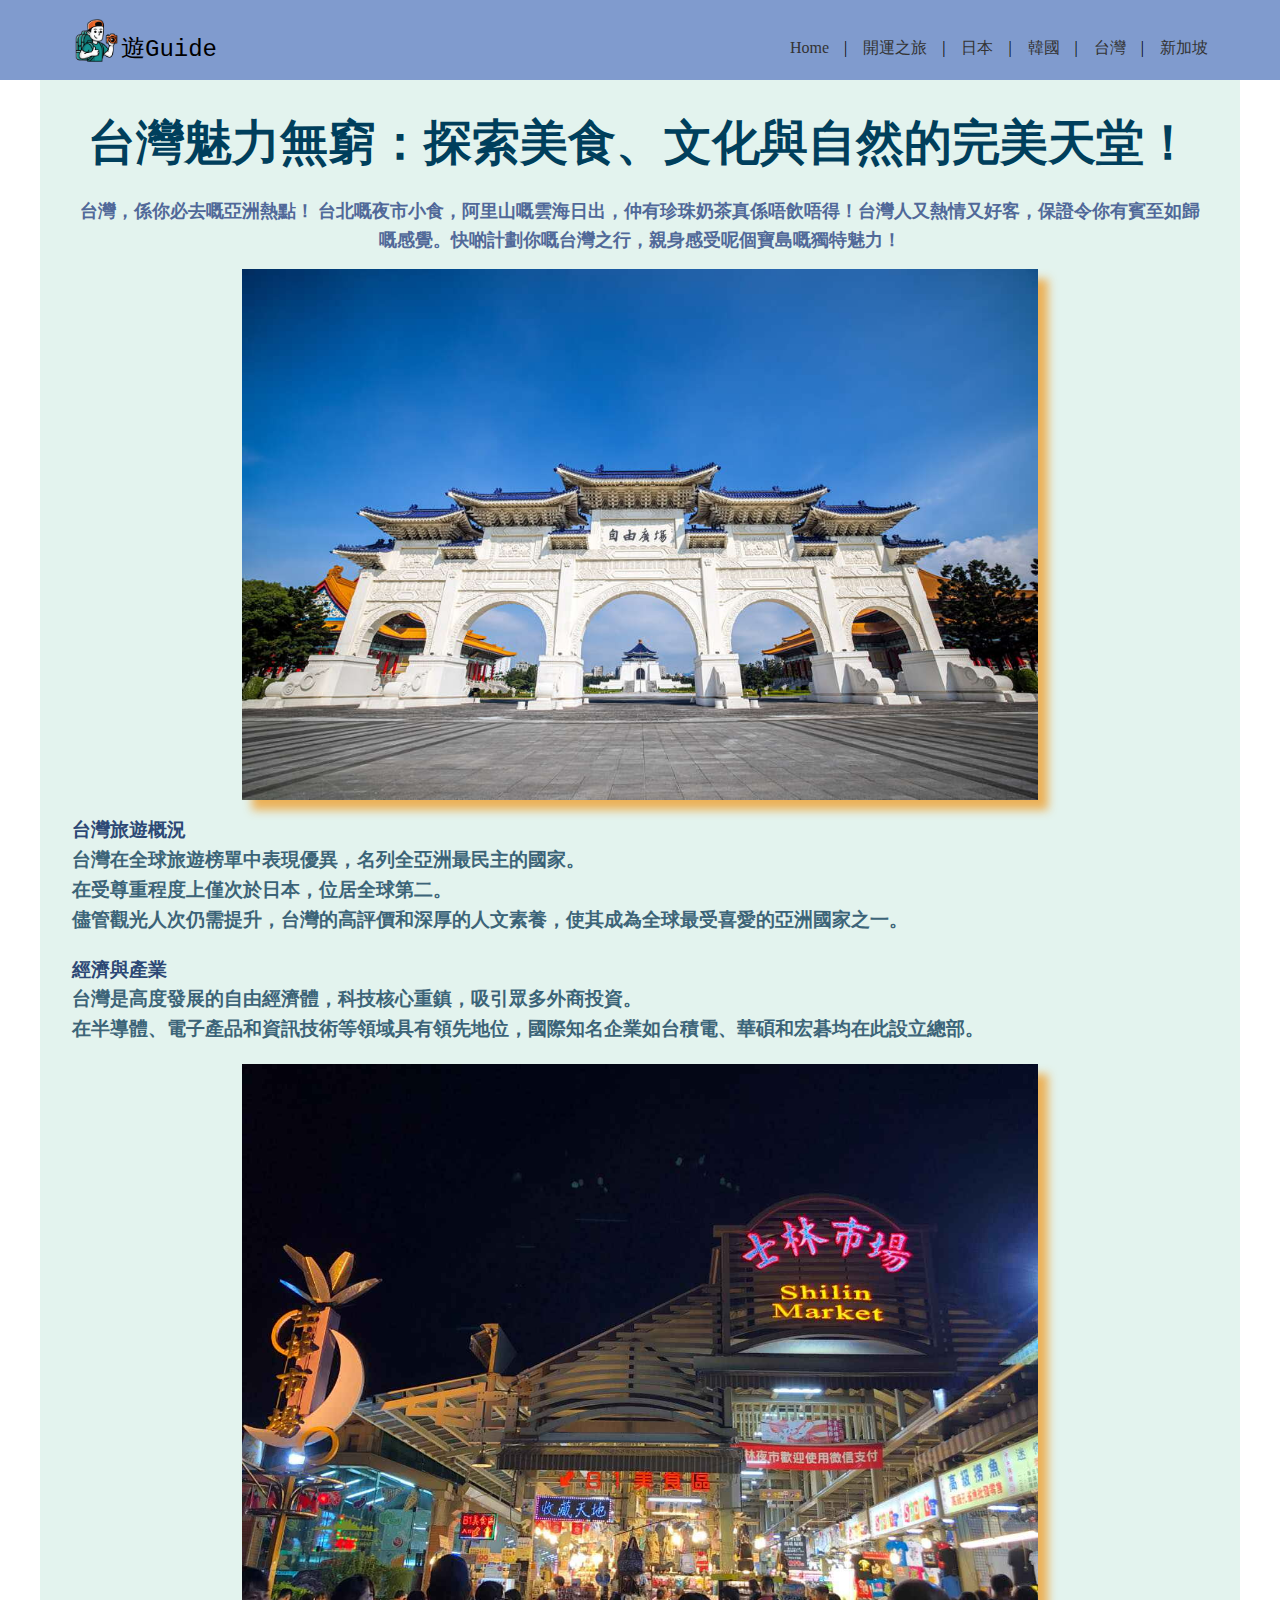
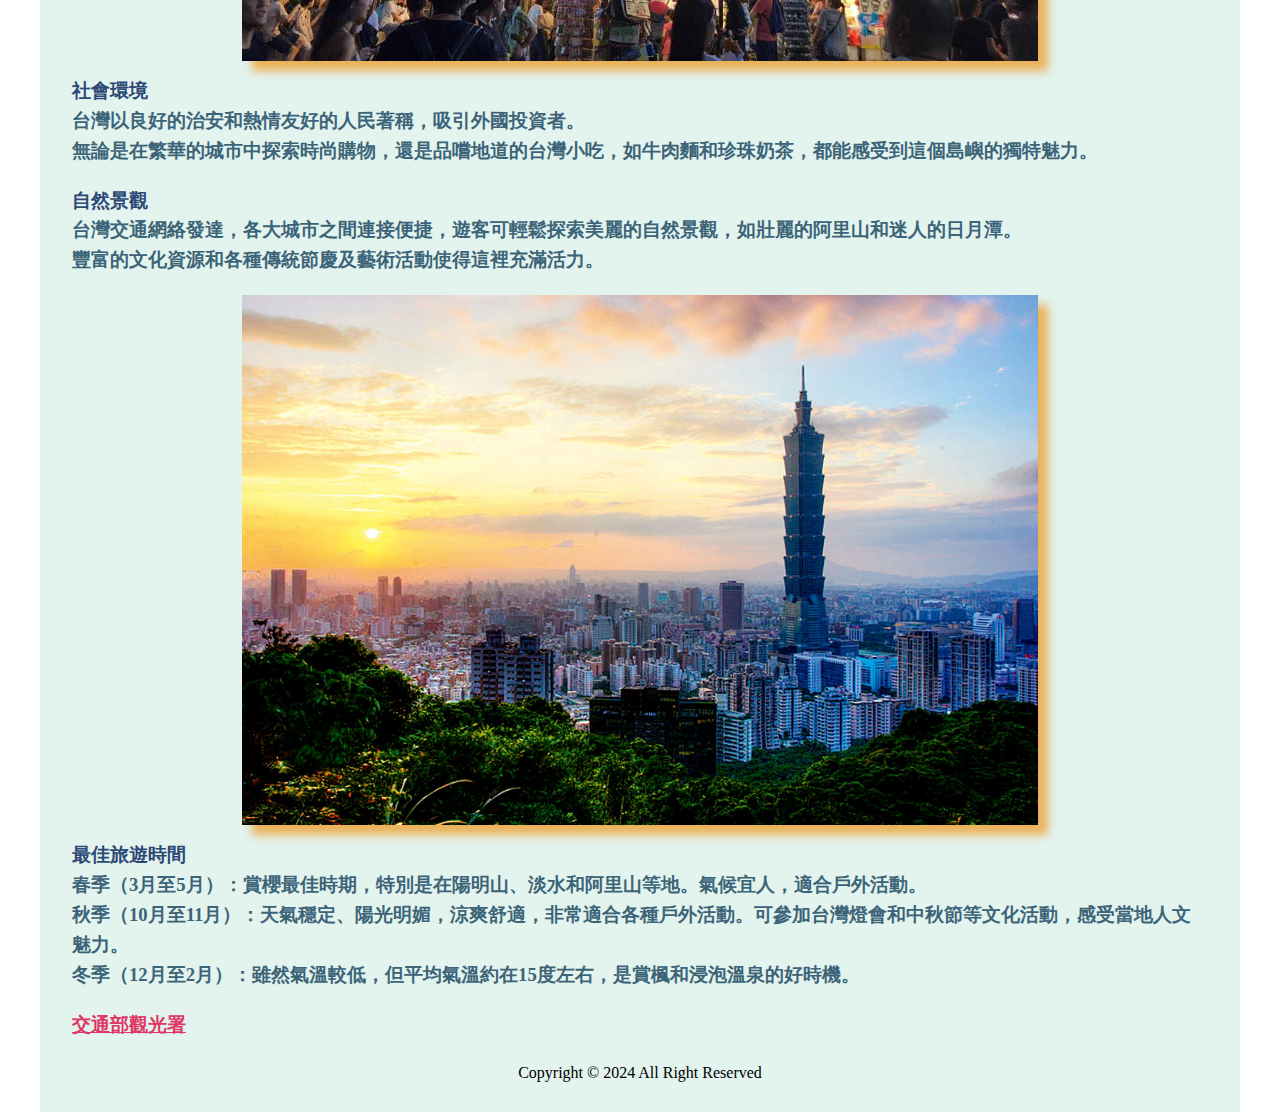
<file: taiwan.html>
<!DOCTYPE html>
<html lang="en">
<head>
    <meta charset="UTF-8">
    <meta name="viewport" content="width=device-width, initial-scale=1.0">
    <link rel="stylesheet" href="homepage.css" class="css">
    <link rel="stylesheet" href="https://cdnjs.cloudflare.com/ajax/libs/font-awesome/6.6.0/css/all.min.css" integrity="sha512-Kc323vGBEqzTmouAECnVceyQqyqdsSiqLQISBL29aUW4U/M7pSPA/gEUZQqv1cwx4OnYxTxve5UMg5GT6L4JJg==" crossorigin="anonymous" referrerpolicy="no-referrer" />
    
    <link rel="apple-touch-icon" sizes="180x180" href="images/apple-touch-icon.png">
    <link rel="icon" type="image/png" sizes="32x32" href="images/favicon-32x32.png">
    <link rel="icon" type="image/png" sizes="16x16" href="images/favicon-16x16.png">
    <!-- Google tag (gtag.js) -->
    <script async src="https://www.googletagmanager.com/gtag/js?id=G-CJ7RCXZEZV"></script>
    <script>
    window.dataLayer = window.dataLayer || [];
    function gtag(){dataLayer.push(arguments);}
    gtag('js', new Date());

    gtag('config', 'G-CJ7RCXZEZV');
    </script>


    <!-- Google Tag -->
    <meta name="description" content="台灣以其獨特的文化、美食和友善的人民，成為全球旅客心目中的熱門目的地。探索台北的繁華、阿里山的壯麗，還有珍珠奶茶的美味。立即計劃你的台灣之旅，體驗這個亞洲寶島的魅力。 | 遊Guide">
    <meta name="keywords" content="台灣自由行, 台北旅遊攻略, 台灣美食, 台灣小吃, 台灣夜市 ,高雄旅遊, 台灣文化體驗, 台灣必去景點">
    <meta name="author" content="John Chow">
    <title>台灣：文化與美食的交織 | 遊Guide</title>
</head>
<body>
    <nav class="navbar">
        <div class="container navbar-flex">
            <div class="logo-brand">
            <img src="images/logo_01.png" alt="logo" class="logo " />
            <h2 class="brand-name">遊Guide</h2>
            </div>
            <!-- desktop menu -->
             <div class="main-menu">
                <ul class="main-menu-list">
                    <li class="ex-last"><a href="index.html"><i class="fa-solid fa-house"></i> Home</a></li>
                    <li class="ex-last"><a href="lucky.html">開運之旅</a></li>
                    <li class="ex-last"><a href="japan.html">日本</a></li>
                    <li class="ex-last"><a href="korea.html">韓國</a></li>
                    <li class="ex-last"><a href="#">台灣</a></li>
                    <li><a href="singapore.html">新加坡</a></li>
                </ul>
             </div>
                    <!-- mobile menu -->
            <div class="mobile-menu">
            <div class="mobile-menu-toggle">
                <i class="fas fa-bars fa-2x"></i>
            </div>
            <div class="mobile-menu-items">
                <ul class="mobile-menu-list">
                    <li><a href="index.html">Home</a></li>
                    <li><a href="lucky.html">開運之旅</a></li>
                    <li><a href="japan.html">日本</a></li>
                    <li><a href="korea.html">韓國</a></li>
                    <li><a href="#">台灣</a></li>
                    <li><a href="singapore.html">新加坡</a></li>
                </ul>
            </div>
        </div>
        </div>
        <!-- Tag Line -->
         <div class="hero">
         <header class="header">
            <h1 class="good-start">台灣魅力無窮：探索美食、文化與自然的完美天堂！</h1>
         </header>
         <!-- Introduction -->
          <div>
         <p class="f-intro">台灣，係你必去嘅亞洲熱點！ 台北嘅夜市小食，阿里山嘅雲海日出，仲有珍珠奶茶真係唔飲唔得！台灣人又熱情又好客，保證令你有賓至如歸嘅感覺。快啲計劃你嘅台灣之行，親身感受呢個寶島嘅獨特魅力！
        </p>
        </div>
        <div class="contain"><img src="images/tw3.jpg" alt="Korea Temple" class="img-style" ></div>
        
        <!-- Content -->
         <div class="content-style1">
            
                <h3 class="content-title">台灣旅遊概況
                    <ul class="content-blk1">
                        <li>台灣在全球旅遊榜單中表現優異，名列全亞洲最民主的國家。</li>
                        <li>在受尊重程度上僅次於日本，位居全球第二。</li>
                        <li>儘管觀光人次仍需提升，台灣的高評價和深厚的人文素養，使其成為全球最受喜愛的亞洲國家之一。</li>
                    </ul>
                </h3>
                <h3 class="content-title">經濟與產業
                    <ul class="content-blk2">
                        <li>台灣是高度發展的自由經濟體，科技核心重鎮，吸引眾多外商投資。</li>
                        <li>在半導體、電子產品和資訊技術等領域具有領先地位，國際知名企業如台積電、華碩和宏碁均在此設立總部。</li>
                    </ul>
                    <div class="contain"><img src="images/tw4.jpg" alt="Mount FUJI" class="img-style"></div>
                </h3>
        </div>
                <div class="content-style1">
                        <h3 class="content-title">社會環境
                            <ul class="content-blk1">
                                <li>台灣以良好的治安和熱情友好的人民著稱，吸引外國投資者。</li>
                                <li>無論是在繁華的城市中探索時尚購物，還是品嚐地道的台灣小吃，如牛肉麵和珍珠奶茶，都能感受到這個島嶼的獨特魅力。</li>
                            </ul>
                        </h3>
                        <h3 class="content-title">自然景觀
                            <ul class="content-blk2">
                                <li>台灣交通網絡發達，各大城市之間連接便捷，遊客可輕鬆探索美麗的自然景觀，如壯麗的阿里山和迷人的日月潭。</li>
                                <li>豐富的文化資源和各種傳統節慶及藝術活動使得這裡充滿活力。</li>
                            </ul>
                            <div class="contain"><img src="images/tw2.jpg" alt="Mount FUJI" class="img-style"></div>
                        </h3>
                </div>
                <div class="content-style1">
                    <h3 class="content-title">最佳旅遊時間
                        <ul class="content-blk1">
                            <li>春季（3月至5月）：賞櫻最佳時期，特別是在陽明山、淡水和阿里山等地。氣候宜人，適合戶外活動。</li>
                            <li>秋季（10月至11月）：天氣穩定、陽光明媚，涼爽舒適，非常適合各種戶外活動。可參加台灣燈會和中秋節等文化活動，感受當地人文魅力。</li>
                            <li>冬季（12月至2月）：雖然氣溫較低，但平均氣溫約在15度左右，是賞楓和浸泡溫泉的好時機。</li>
                        </ul>
                    </h3>
                    <div class="btn-end"><a href="https://www.taiwan.net.tw/" target="_blank" id="tourist-b">交通部觀光署</a></div>
               </div>
               <button onclick="topFunction()" id="myUpBtn" title="Go to top"><i class="fa-solid fa-chevron-up"></i></button>
               
               <footer class="footer-content">
                <p class="copyright">
                    copyright &copy; 2024 all right reserved<br><br>
                </p>
            </footer>
            </div>
        
        








        
    </nav>
<script src="homepage.js"></script>
</body>
</html>
</file>
<file: homepage.css>
* {
    margin: 0;
    padding: 0;
    box-sizing: border-box;
}

body {
    font-family: 'Times New Roman', Times, serif;
    overflow-x: hidden;
}

a {
    text-decoration: none;
    color: #333;
}

li {
    list-style: none;
}

img {
    max-width: 100%;
}

.container {
    max-width: 1200px;
    margin: 0 auto;
    padding: 0 2rem;
}

.navbar {
    background: #809bce;
    padding: 1rem 2rem;
    height: 80px;
}

.navbar .logo {
    width: 49px;
    height: 49px;
}

.logo-brand {
    display: flex;
}

.logo-brand .brand-name {
    display: flex;
    justify-content: center;
    align-items: center;
    color: black;
    font-family: 'Courier New', Courier, monospace;
    font-weight:lighter;
    font-size: 1.5rem;
}

.navbar-flex {
    display: flex;
    justify-content: space-between;
    align-items: center;
}

.navbar .main-menu-list {
    display: flex;
    gap: 1rem;
    align-items: center;
}

.navbar a:hover{
    color: blue;
}

.ex-last::after{
    content:"|";
    padding-left: 15px;
}

/* mobile menu */
.navbar .mobile-menu-items {
    position: absolute;
    top: 80px;
    bottom: 0;
    left: 0;
    width: 100%;
    background: #E4C29D;
    text-align: center;
    transition: transform 0.3s ease;
    transform: translateX(-100%);
}


.navbar .mobile-menu-list {
    display: flex;
    flex-direction: column;
    align-items: center;
    height: 100%;
    padding-top: 300px;
    gap: 2rem;
    font-size: 1.2rem;
}

.navbar .mobile-menu-toggle {
    cursor: pointer;
}

.navbar .mobile-menu-items.active {
    transform: translateX(0);
}

.navbar .mobile-menu {
    display: none;
}

@media (max-width:768px) {
    .hero {
        margin-bottom: 0;
        padding-bottom: 0;
    }

    .navbar .main-menu {
        display:none;
        position: relative;
        z-index: 90;
    }

    .navbar .mobile-menu {
        display : block;
        z-index: 90;
    }

    /* #img-1 {
        z-index: 1;
    } */
}

/* ==========
Home Page CSS
==========*/

.hero {
    max-width: 1200px;
    /* min-height: 100vh; */
    margin: 0 auto;
    padding: 0 2rem;
    background-color: #e3f3ee;
    line-height: 1.6;
     /* border: 1px solid red; */
     z-index: 1;
}

header{
    padding: 25px 0 15px;
    text-align: center;
    font-size: 1.5rem;
    /* border: 1px solid red; */
}

.quote {
    color: #09305a;
    /* border: 1px solid red; */
}

.author {
    color: #2c4875;
    padding-top: 5px;
    text-align: right;
    font-size: 1.5rem;
    /* border: 1px solid red;  */
}

.f-intro {
    color: #516999;
    text-align: center;
    font-size: 18px;
    font-weight: 600;
    margin-top: 0px;
    margin-bottom: 15px;
    /* border: 1px solid red; */
}

img{
    display: block;
    margin-left: auto;
    margin-right: auto;
    margin-bottom: 15px;
    max-width: 75%;
    height: auto;
}

button {
    display: block;
    width: 170px;
    margin: 0 auto;
    background-color: #918cb7;
    color: #fff;
    padding: 10px 10px;
    border: none;
    border-radius: 15px;
    cursor: pointer;
    font-size: xx-large;
    font-weight: bolder;
    /* margin-bottom: 15px;     */
    /* border: 1px solid red;  */
}

button:hover {
    background-color: #5b5c70;
}


#myUpBtn {
    display: none;
    position: fixed;
    bottom: 20px; 
    right: 70px; 
    z-index: 99; 
    border: none; 
    outline: none; 
    background-color: #aca9bb; 
    color: #474554; 
    cursor: pointer; 
    padding: 15px; 
    border-radius: 30px; 
    height: 30px;
    width: 30px;
    padding-bottom: 40px;
    padding-right: 40px;
    align-items: center;
    justify-content: center;
    font-size: 25px; 
  }
  
  #myUpBtn:hover {
    background-color: #f48a85; 
  }



.footer {
    text-align: center;
    justify-content: center;
    text-transform: capitalize;
    margin-top: 15px;
    margin-bottom: 0;
    letter-spacing: 1.6;
    /* border: 1px solid red; */
}

/* ==========
Countries 
==========CSS */
.img-style{
    margin-left: auto;
    margin-right: auto;
    margin-bottom: 15px;
    max-width: 70%;
    filter:drop-shadow(10px 10px 5px #eca944e3); 
    /* border: 1px solid red; */
}

.content-style1{
    border-top: 30px;
    /* border: 1px solid orchid; */
    padding-left: 0px;
}

.good-start{
    color: #003f5c;
}

.content-blk1{
    margin-bottom: 20px;
    color: #3c6478;
    /* border: 1px solid red; */
}

.content-title {
    color: #2c4875;
}

.contain {
    display: flex;
    justify-content: center;
    align-items: center;
    /* border: 1px solid red; */
}

.img-style {
    position: relative;
    width: 70%;
}

.content-blk2 {
    color: #3c6478;
    margin-bottom: 20px;
}

#tourist-b {
    font-size: 1.2rem;
    color: #df3667;
    font-weight: bold;
    text-decoration: underline;
    padding-bottom: 50px;
}

#tourist-b:hover{
    color: #FF9F5C;
    text-decoration: none;
    
}

.btn-end {
    padding-bottom: 5px;
    margin-bottom: 0;}
    /* border: 1px solid red;
} */

.footer-content {
    text-align: center;
    justify-content: center;
    text-transform: capitalize;
    margin-top: 15px;
    /* margin-bottom: 100px; */
    letter-spacing: 1.6;
    /* border: 1px solid red; */
}




#container-dice{
    font-family: sans-serif;
    text-align: center;
    font-size: 30px;
    font-weight: bold;
    color: #2d89b8;
}

#dice6 {
    margin-top: 20px;
    width: 120px;
    font-size: 1.5rem;
    padding: 10px 10px;
    border-radius: 25px;
    border: none;
    background-color:#b8bae0;
    color: white;
    font-weight: bold;
    cursor: pointer;
}

#dice6:hover{
    background-color: #e0b8d8;
    transform: scale(1.1);
}


input{
    font-size: 30px;
    width: 150px;
    text-align: center;
    align-items: center;
    font-weight: bold;
    color: #008cff;
}

#diceImages {
    display: flex; 
    justify-content: center;
    flex-wrap: wrap; 
}

#diceResult{
    margin: 24px;
}

#diceImages img{
     width: 200px;
     margin: 5px;
}
</file>
